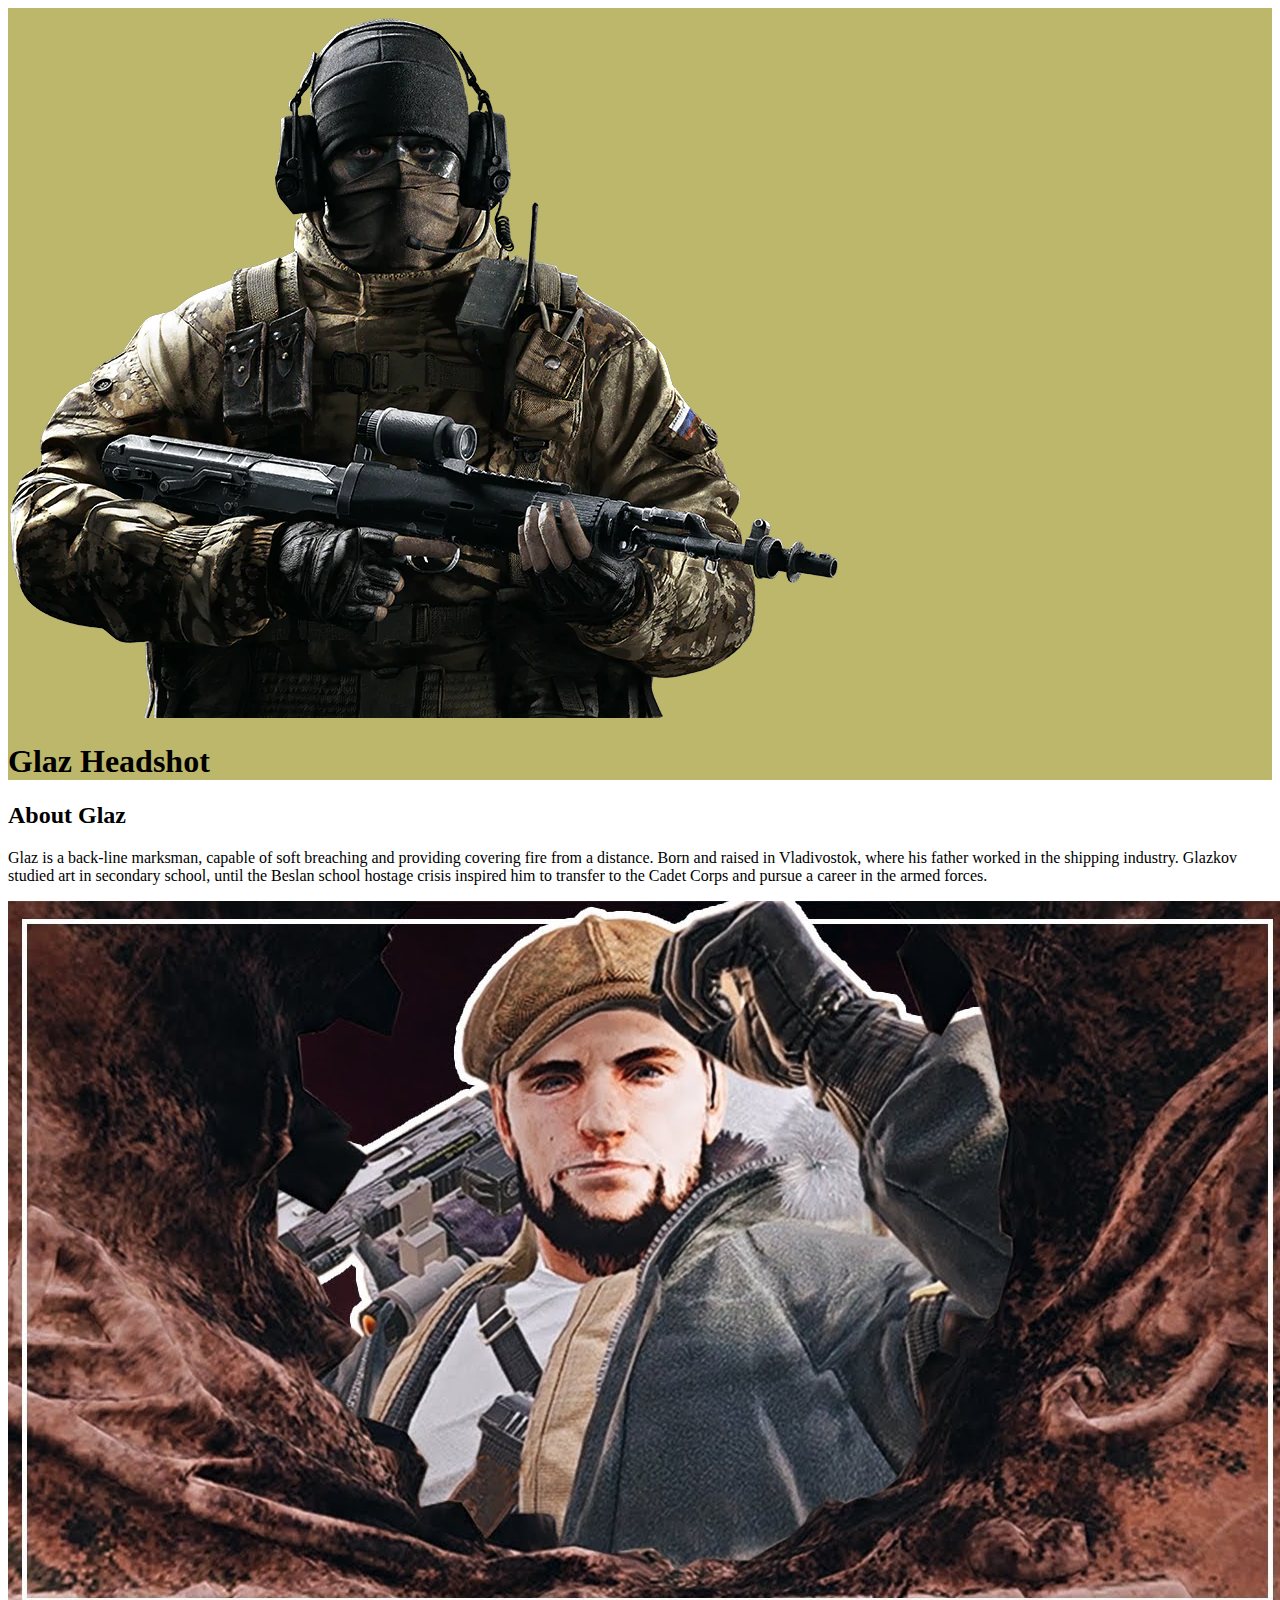
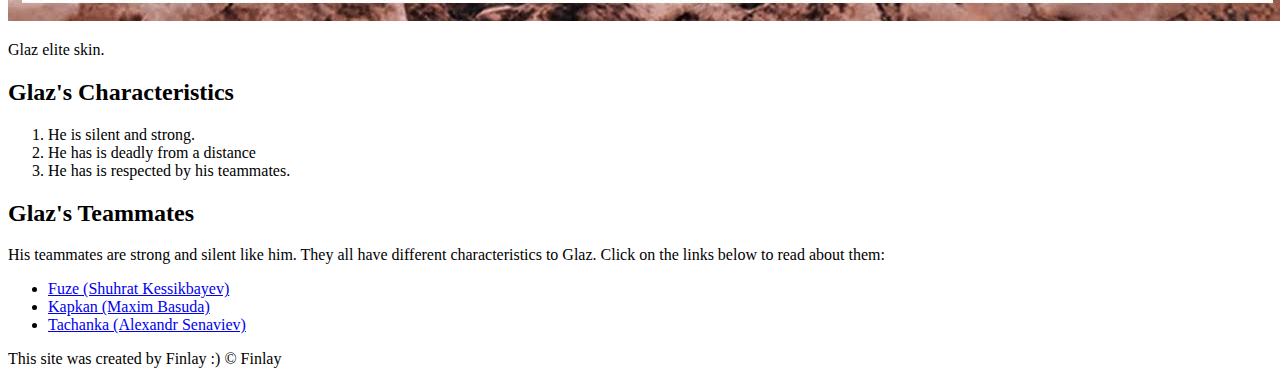
<file: index.html>
<!DOCTYPE html>
<html>
<head>
	<title>GLAZ (Timur Glazkov)</title>
	<link rel="icon" href="img/glazheadshot.jpeg.jpeg">
</head>
<body>
    
    <!-- header element -->
	<header style="background-color: darkkhaki;">
		<img src="img/glazheadshot.jpeg.jpeg">
		<h1>Glaz Headshot</h1>
	</header>

	<!-- main element -->
	<main>
		<h2>About Glaz</h2>
		<p>Glaz is a back-line marksman, capable of soft breaching and providing covering fire from a distance. Born and raised in Vladivostok, where his father worked in the shipping industry. Glazkov studied art in secondary school, until the Beslan school hostage crisis inspired him to transfer to the Cadet Corps and pursue a career in the armed forces.</p>
		<img src="img/glazelite.jpeg.jpg">
        <p>Glaz elite skin.</p>
        <!-- Characteristics -->
        
        <h2>Glaz's Characteristics</h2>
        <ol>
        	<li>He is silent and strong.</li>
        	<li>He has is deadly from a distance</li>
        	<li>He has is respected by his teammates.</li>
        </ol>
        
        <!-- Friends -->
        <h2>Glaz's Teammates</h2>
        <p>His teammates are strong and silent like him. They all have different characteristics to Glaz. Click on the links below to read about them:</p>
        <ul>
        	<li><a target="_blank" href="https://rainbow6.ubisoft.com/siege/en-gb/game-info/operators/fuze/index.aspx">Fuze (Shuhrat Kessikbayev)</a></li>
        	<li><a target="_blank" href="https://rainbow6.ubisoft.com/siege/en-gb/game-info/operators/kapkan/index.aspx">Kapkan (Maxim Basuda)</a></li>
        	<li><a target="_blank" href="https://rainbow6.ubisoft.com/siege/en-gb/game-info/operators/tachanka/index.aspx">Tachanka (Alexandr Senaviev)</a></li>
        </ul>		

	</main>

	<!-- Footer element -->
	<footer>
		<p>This site was created by Finlay :) &copy; Finlay</p>
	</footer>

</body>
</html>
</file>
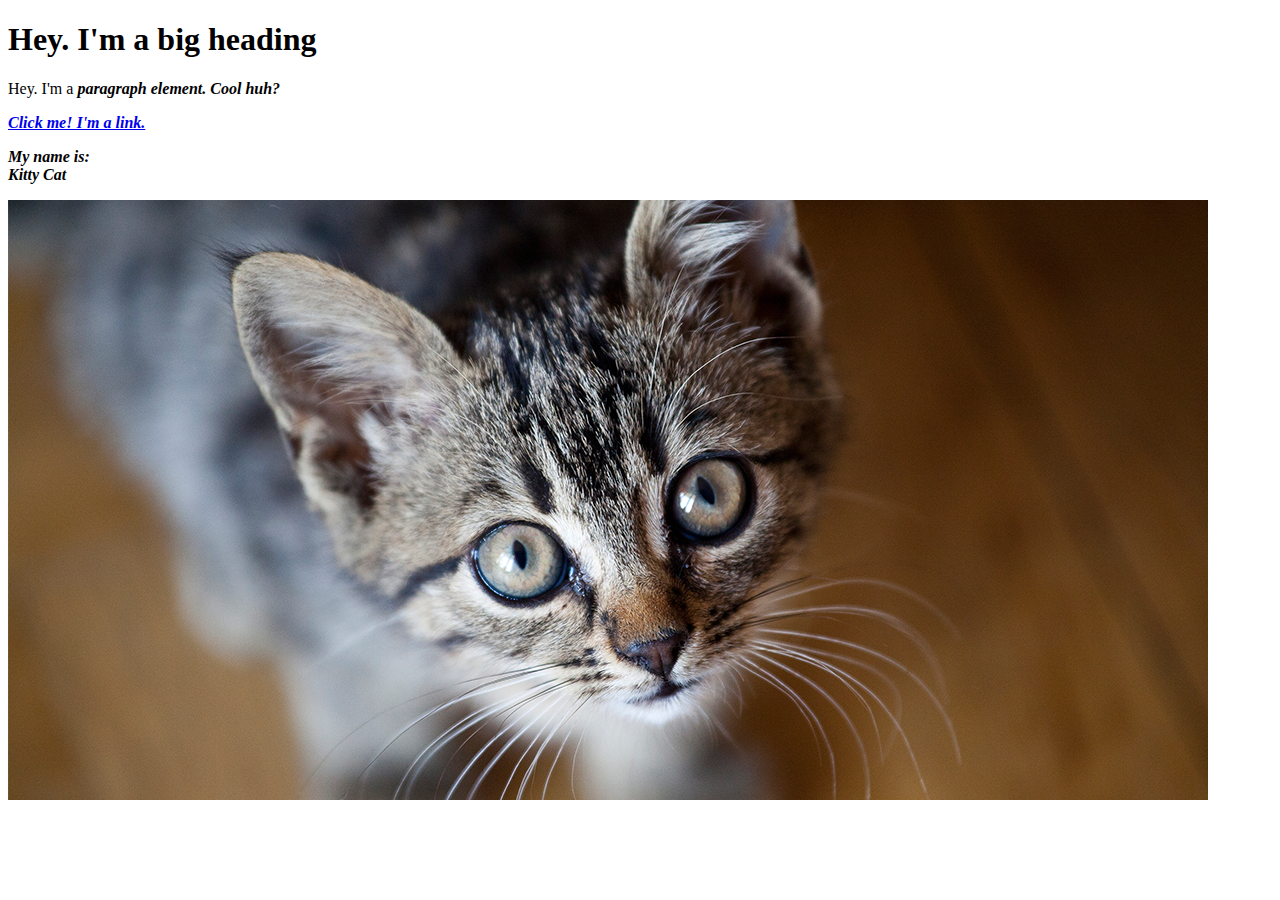
<file: ttest.html>
<!DOCTYPE html>
<html>
<head>
    <title>Test page</title>
</head>
<body>
	<h1>Hey. I'm a big heading</h1>
	<p>Hey. I'm a <i><b>paragraph element. Cool huh?</p>
	<a href="https://google.com" target="_blank" title="Let's go to Google">Click me! I'm a link.</a>
	<p>My name is:<br>
	Kitty Cat</p>
	<img src="img/cat.jpeg">
</body>
</html>
</file>
